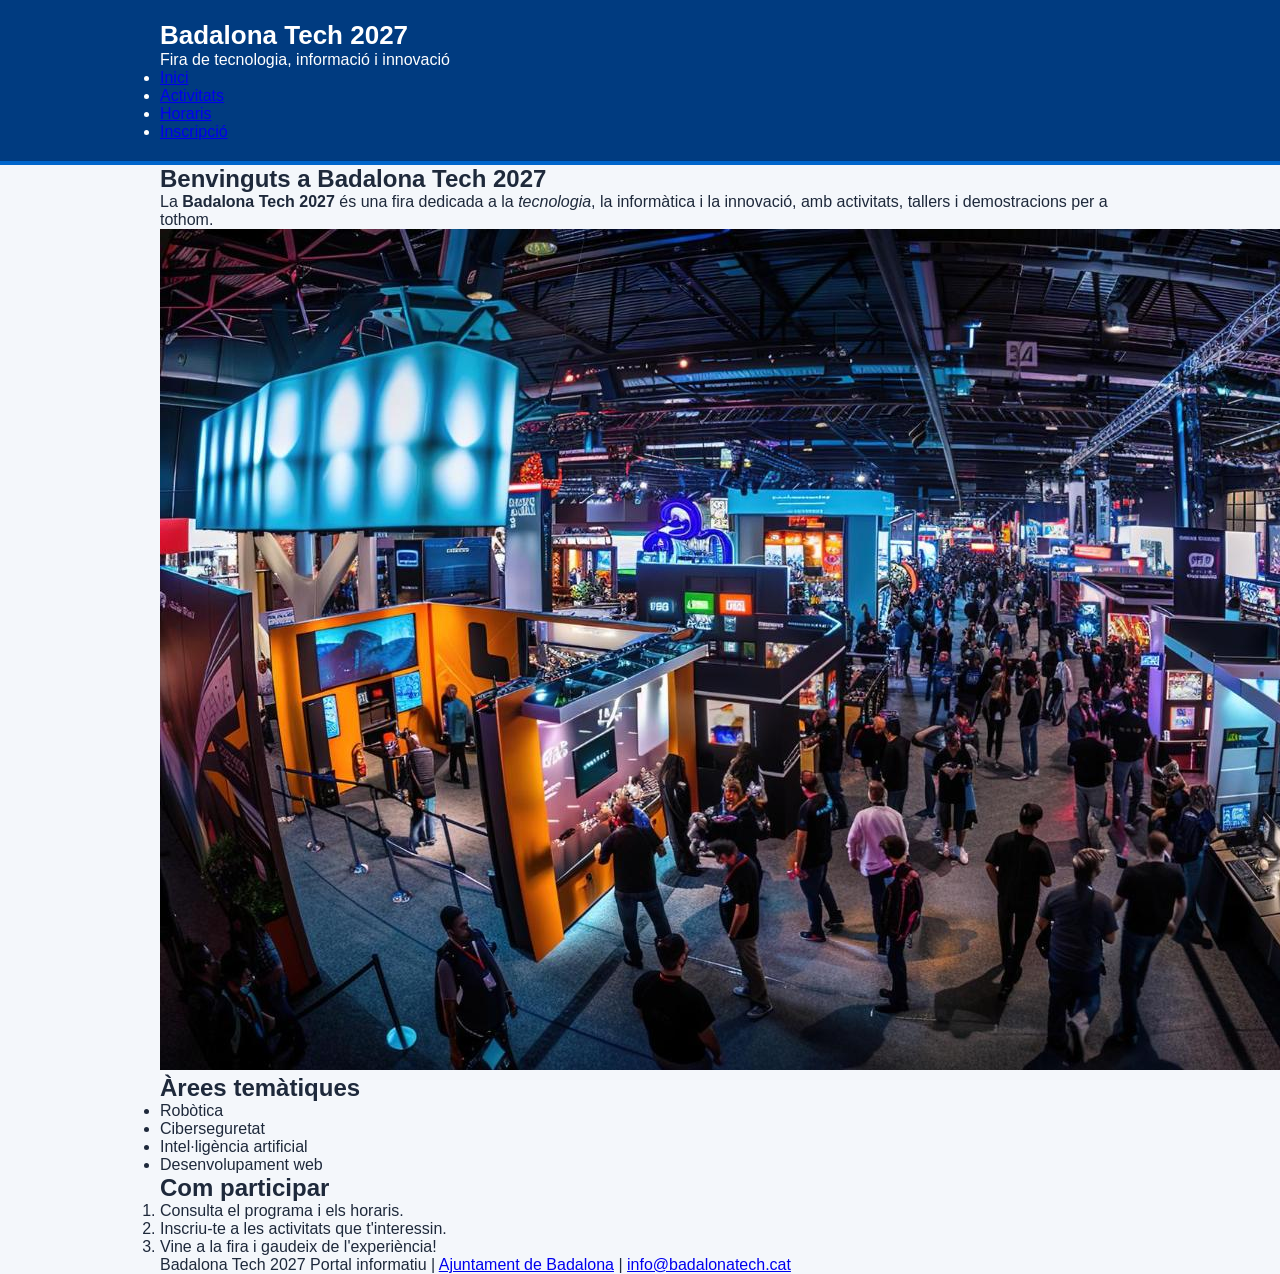
<file: index.html>
<!DOCTYPE html>
<html lang="es">
<head>
    <meta charset="UTF-8">
    <meta name="viewport" content="width=device-width, initial-scale=1.0">
    <title>Badalona Tech 2027 - Inici</title>
    <link rel="stylesheet" href="/carpeta-css/styles.css">
</head>
<body>

    <header class="capcalera">
        <div class="contenidor capcalera-contingut">
            <div class="marca">
                <span class="titol-web">Badalona Tech 2027</span>
                <p class="subtitol-web">Fira de tecnologia, informació i innovació</p>
            </div>

            <nav class="menu-navegacio">
                <ul>
                    <li><a href="index.html" class="actiu">Inici</a></li>
                    <li><a href="activitats.html">Activitats</a></li>
                    <li><a href="horaris.html">Horaris</a></li>
                    <li><a href="inscripcio.html">Inscripció</a></li>
                </ul>
            </nav>
        </div>
    </header>

        <main class="contenidor">
        <section class="presentacio">
            <div class="presentacio-text">
                <h1>Benvinguts a Badalona Tech 2027</h1>
                <p>
                    La <strong>Badalona Tech 2027</strong> és una fira dedicada a la <em>tecnologia</em>, 
                    la informàtica i la innovació, amb activitats, tallers i demostracions per a tothom.
                </p>
            </div>
            <div class="presentacio-imatge">
                <img src="/carpeta-img/fira.jpg" alt="Pavelló principal de la fira tecnològica Badalona Tech 2027 amb estands i visitants">
            </div>
        </section>

        <div class="cloumnes-inici">
            <section class="targeta-inici">
                <h2>Àrees temàtiques</h2>
                <div class="targeta-cos">
                    <ul class="llista-arees">
                        <li>Robòtica</li>
                        <li>Ciberseguretat</li>
                        <li>Intel·ligència artificial</li>
                        <li>Desenvolupament web</li>
                    </ul>
        </div>
    </section>

                <section class="targeta-inici">
                <h2>Com participar</h2>
                <div class="targeta-cos">
                    <ol class="llista-passos">
                        <li>Consulta el programa i els horaris.</li>
                        <li>Inscriu-te a les activitats que t'interessin.</li>
                        <li>Vine a la fira i gaudeix de l'experiència!</li>
                    </ol>
                </div>
            </section>
        </div>
    </main>

        <footer class="peu-pagina">
        <div class="contenidor peu-contingut">
            <span>Badalona Tech 2027 Portal informatiu</span>
            <span>|</span>
            <a href="https://www.badalona.cat" target="_blank">Ajuntament de Badalona</a>
            <span>|</span>
            <a href="mailto:info@badalonatech.cat">info@badalonatech.cat</a>
        </div>
    </footer>



</body>
</html>
</file>
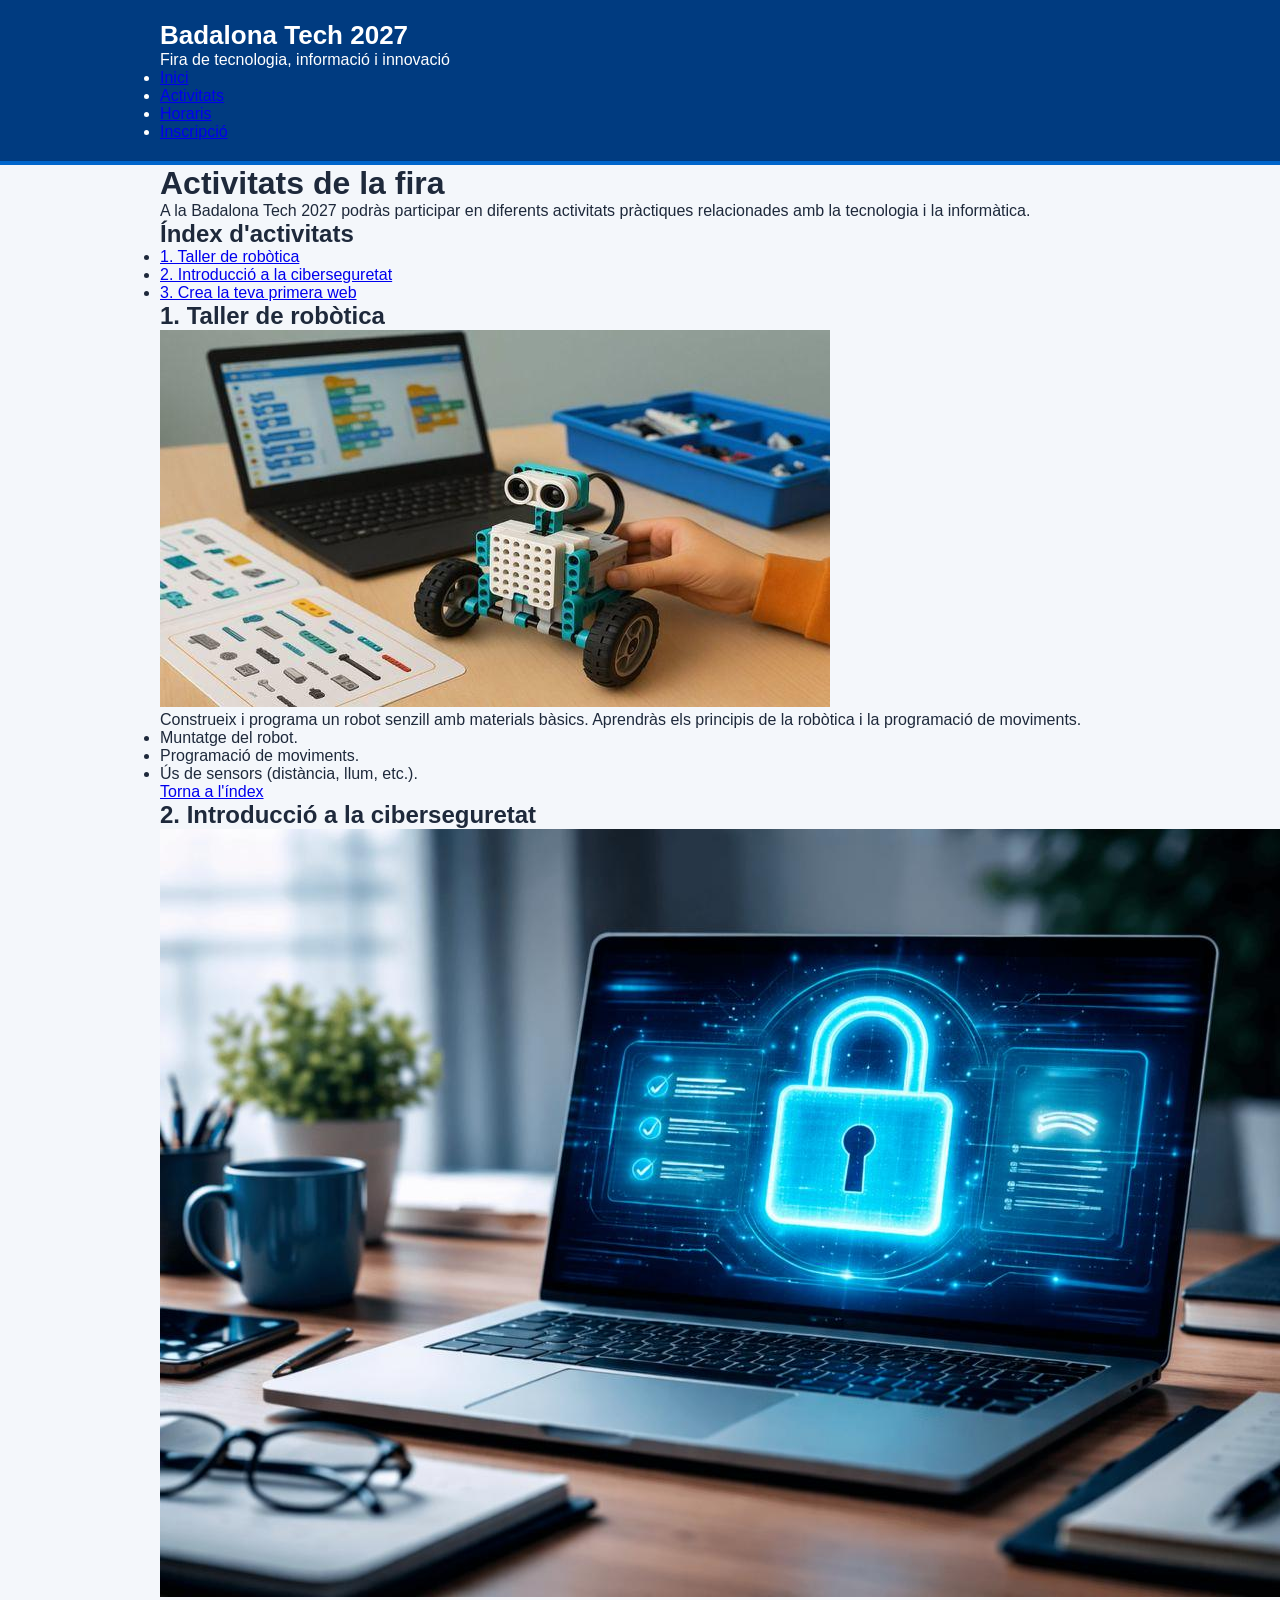
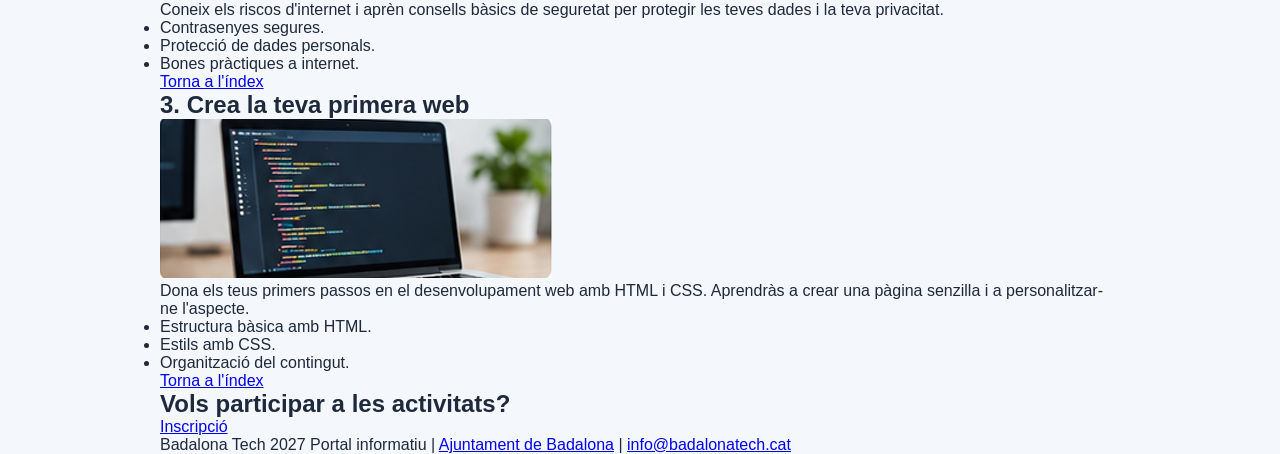
<file: activitats.html>
<!DOCTYPE html>
<html lang="es">
<head>
    <meta charset="UTF-8">
    <meta name="viewport" content="width=device-width, initial-scale=1.0">
    <title>Badalona Tech 2027 - Activitats</title>
    <link rel="stylesheet" href="/carpeta-css/styles.css">
</head>
<body>

    <header class="capcalera">
        <div class="contenidor capcalera-contingut">
            <div class="marca">
                <span class="titol-web">Badalona Tech 2027</span>
                <p class="subtitol-web">Fira de tecnologia, informació i innovació</p>
            </div>

            <nav class="menu-navegacio">
                <ul>
                    <li><a href="index.html">Inici</a></li>
                    <li><a href="activitats.html" class="actiu">Activitats</a></li>
                    <li><a href="horaris.html">Horaris</a></li>
                    <li><a href="inscripcio.html">Inscripció</a></li>
                </ul>
            </nav>
        </div>
    </header>

        <main class="contenidor">
        <h1>Activitats de la fira</h1>
        <p class="intro-pagina">
            A la Badalona Tech 2027 podràs participar en diferents activitats pràctiques relacionades amb la tecnologia i la informàtica.
        </p>

        <section id="index-activitats" class="caixa-index">
            <h2>Índex d'activitats</h2>
            <ul>
                <li><a href="#robotica">1. Taller de robòtica</a></li>
                <li><a href="#ciberseguretat">2. Introducció a la ciberseguretat</a></li>
                <li><a href="#web">3. Crea la teva primera web</a></li>
            </ul>
        </section>

        <section id="robotica" class="targeta-activitat">
            <h2>1. Taller de robòtica</h2>
            <div class="activitat-cos">
                <img src="/carpeta-img/robotica.jpg" alt="Robot educatiu programat mitjançant blocs en un ordinador portàtil">
                <div class="activitat-info">
                    <p>Construeix i programa un robot senzill amb materials bàsics. Aprendràs els principis de la robòtica i la programació de moviments.</p>
                    <ul>
                        <li>Muntatge del robot.</li>
                        <li>Programació de moviments.</li>
                        <li>Ús de sensors (distància, llum, etc.).</li>
                    </ul>
                    <a href="#index-activitats" class="enllac-tornar">Torna a l'índex</a>
                </div>
            </div>
        </section>

        <section id="ciberseguretat" class="targeta-activitat">
            <h2>2. Introducció a la ciberseguretat</h2>
            <div class="activitat-cos">
                <img src="/carpeta-img/ciberseguretat.jpg" alt="Ordinador portàtil amb un cadenat digital que simbolitza la ciberseguretat">
                <div class="activitat-info">
                    <p>Coneix els riscos d'internet i aprèn consells bàsics de seguretat per protegir les teves dades i la teva privacitat.</p>
                    <ul>
                        <li>Contrasenyes segures.</li>
                        <li>Protecció de dades personals.</li>
                        <li>Bones pràctiques a internet.</li>
                    </ul>
                    <a href="#index-activitats" class="enllac-tornar">Torna a l'índex</a>
                </div>
            </div>
        </section>

        <section id="web" class="targeta-activitat">
            <h2>3. Crea la teva primera web</h2>
            <div class="activitat-cos">
                <img src="/carpeta-img/Laptophtml.png" al="Ordenador portatil"> 
                <div class="activitat-info">
                    <p>Dona els teus primers passos en el desenvolupament web amb HTML i CSS. Aprendràs a crear una pàgina senzilla i a personalitzar-ne l'aspecte.</p>
                    <ul>
                        <li>Estructura bàsica amb HTML.</li>
                        <li>Estils amb CSS.</li>
                        <li>Organització del contingut.</li>
                    </ul>
                    <a href="#index-activitats" class="enllac-tornar">Torna a l'índex</a>
                </div>
            </div>
        </section>

        <section class="crida-inscripcio">
            <h2>Vols participar a les activitats?</h2>
            <a href="inscripcio.html" class="boto-principal">Inscripció</a>
        </section>
    </main>
    
    <footer class="peu-pagina">
        <div class="contenidor peu-contingut">
            <span>Badalona Tech 2027 Portal informatiu</span>
            <span>|</span>
            <a href="https://www.badalona.cat" target="_blank">Ajuntament de Badalona</a>
            <span>|</span>
            <a href="mailto:info@badalonatech.cat">info@badalonatech.cat</a>
        </div>
    </footer>

</body>
</html>
</file>
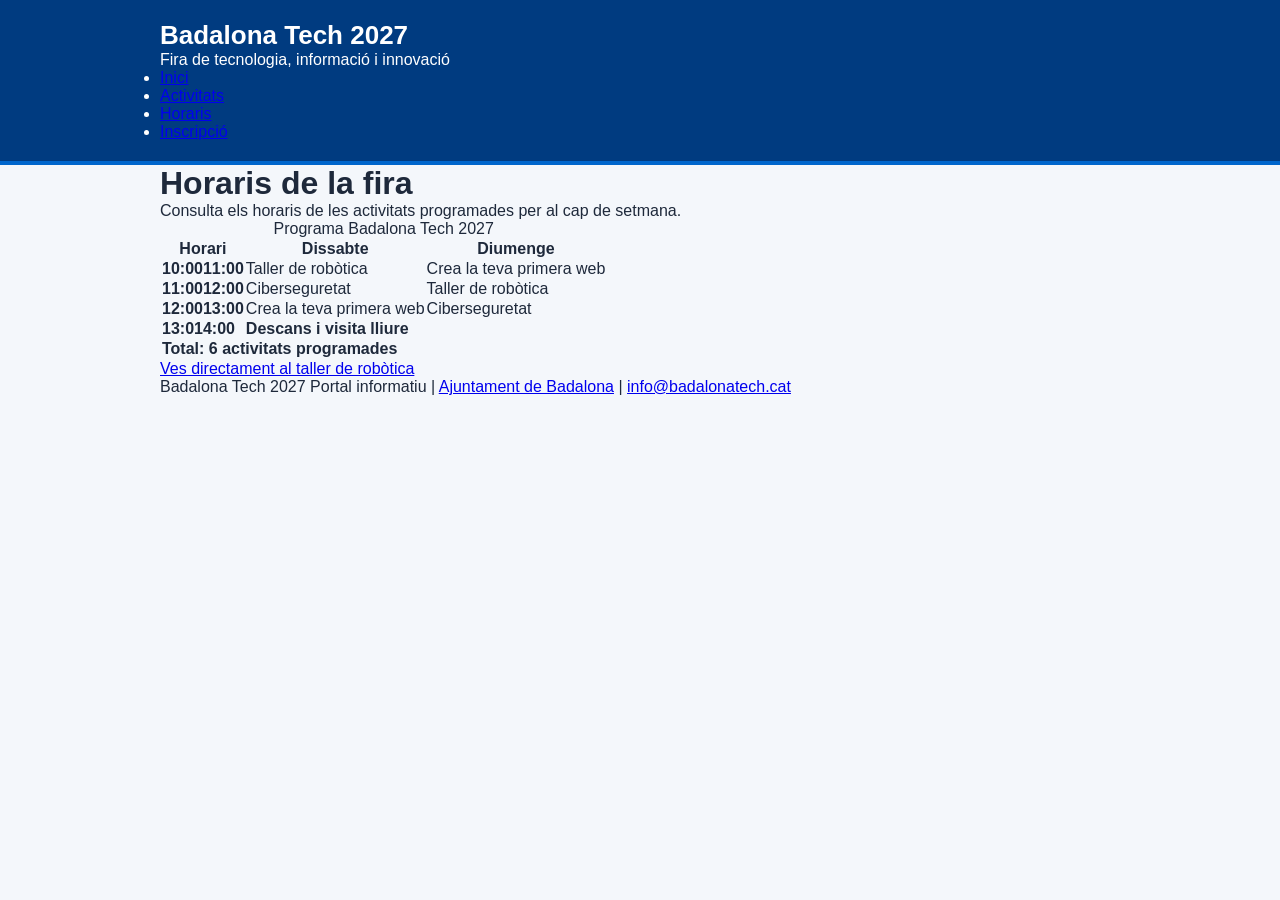
<file: horaris.html>
<!DOCTYPE html>
<html lang="es">
<head>
    <meta charset="UTF-8">
    <meta name="viewport" content="width=device-width, initial-scale=1.0">
    <title>Horaris - Badalona Tech 2027</title>
    <link rel="stylesheet" href="/carpeta-css/styles.css">
</head>
<body>

    <header class="capcalera">
        <div class="contenidor capcalera-contingut">
            <div class="marca">
                <span class="titol-web">Badalona Tech 2027</span>
                <p class="subtitol-web">Fira de tecnologia, informació i innovació</p>
            </div>

            <nav class="menu-navegacio">
                <ul>
                    <li><a href="index.html">Inici</a></li>
                    <li><a href="activitats.html">Activitats</a></li>
                    <li><a href="horaris.html" class="actiu">Horaris</a></li>
                    <li><a href="inscripcio.html">Inscripció</a></li>
                </ul>
            </nav>
        </div>
    </header>

        <main class="contenidor">
        <h1>Horaris de la fira</h1>
        <p class="intro-pagina">
            Consulta els horaris de les activitats programades per al cap de setmana.
        </p>

        <section class="seccio-taula">
            <table class="taula-horaris">
                <caption>Programa Badalona Tech 2027</caption>
                <thead>
                    <tr>
                        <th>Horari</th>
                        <th>Dissabte</th>
                        <th>Diumenge</th>
                    </tr>
                </thead>
                <tbody>
                    <tr>
                        <td><strong>10:0011:00</strong></td>
                        <td>Taller de robòtica</td>
                        <td>Crea la teva primera web</td>
                    </tr>
                    <tr>
                        <td><strong>11:0012:00</strong></td>
                        <td>Ciberseguretat</td>
                        <td>Taller de robòtica</td>
                    </tr>
                    <tr>
                        <td><strong>12:0013:00</strong></td>
                        <td>Crea la teva primera web</td>
                        <td>Ciberseguretat</td>
                    </tr>
                    <tr class="fila-descans">
                        <td><strong>13:014:00</strong></td>
                        <td colspan="2"><strong>Descans i visita lliure</strong></td>
                    </tr>
                </tbody>
                <tfoot>
                    <tr>
                        <td colspan="3"><strong>Total: 6 activitats programades</strong></td>
                    </tr>
                </tfoot>
            </table>

            <p class="enllac-peu-taula">
                <a href="activitats.html#robotica"> Ves directament al taller de robòtica</a>
            </p>
        </section>
    </main>

        <footer class="peu-pagina">
        <div class="contenidor peu-contingut">
            <span>Badalona Tech 2027 Portal informatiu</span>
            <span>|</span>
            <a href="https://www.badalona.cat" target="_blank">Ajuntament de Badalona</a>
            <span>|</span>
            <a href="mailto:info@badalonatech.cat">info@badalonatech.cat</a>
        </div>
    </footer>

</body>
</html>
</file>
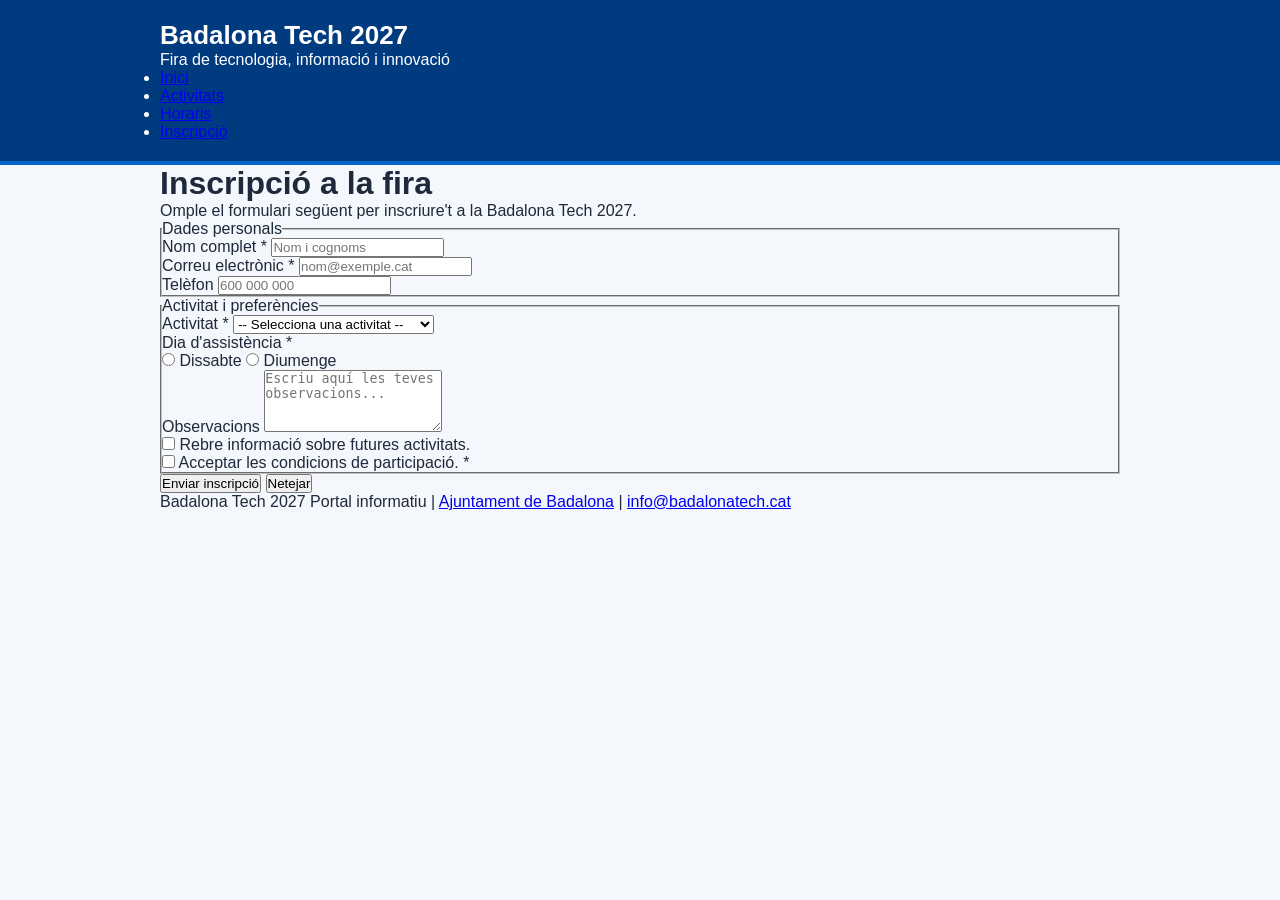
<file: inscripcio.html>
<!DOCTYPE html>
<html lang="es">
<head>
    <meta charset="UTF-8">
    <meta name="viewport" content="width=device-width, initial-scale=1.0">
    <title>Badalona Tech 2027 - Inici</title>
    <link rel="stylesheet" href="/carpeta-css/styles.css">
</head>
<body>

    <header class="capcalera">
        <div class="contenidor capcalera-contingut">
            <div class="marca">
                <span class="titol-web">Badalona Tech 2027</span>
                <p class="subtitol-web">Fira de tecnologia, informació i innovació</p>
            </div>

            <nav class="menu-navegacio">
                <ul>
                    <li><a href="index.html" class="actiu">Inici</a></li>
                    <li><a href="activitats.html">Activitats</a></li>
                    <li><a href="horaris.html">Horaris</a></li>
                    <li><a href="inscripcio.html">Inscripció</a></li>
                </ul>
            </nav>
        </div>
    </header>

        <main class="contenidor">
        <h1>Inscripció a la fira</h1>
        <p class="intro-pagina">
            Omple el formulari següent per inscriure't a la Badalona Tech 2027.
        </p>

        <form action="#" method="post" class="formulari-inscripcio">
            <fieldset>
                <legend>Dades personals</legend>

                <div class="fila-formulari">
                    <div class="camp-formulari">
                        <label for="nom">Nom complet <span class="obligatori">*</span></label>
                        <input type="text" id="nom" name="nom" placeholder="Nom i cognoms" required>
                    </div>

                    <div class="camp-formulari">
                        <label for="correu">Correu electrònic <span class="obligatori">*</span></label>
                        <input type="email" id="correu" name="correu" placeholder="nom@exemple.cat" required>
                    </div>
                </div>

                                <div class="camp-formulari camp-mig">
                    <label for="telefon">Telèfon</label>
                    <input type="tel" id="telefon" name="telefon" placeholder="600 000 000">
                </div>
            </fieldset>

            <fieldset>
                <legend>Activitat i preferències</legend>

                <div class="fila-formulari">
                    <div class="camp-formulari">
                        <label for="activitat">Activitat <span class="obligatori">*</span></label>
                        <select id="activitat" name="activitat" required>
                            <option value="">-- Selecciona una activitat --</option>
                            <option value="robotica">Taller de robòtica</option>
                            <option value="ciberseguretat">Introducció a la ciberseguretat</option>
                            <option value="web">Crea la teva primera web</option>
                        </select>
                    </div>

                    <div class="camp-formulari">
                        <span class="etiqueta-grup">Dia d'assistència <span class="obligatori">*</span></span>
                        <div class="opcions-radio">
                            <label for="dissabte">
                                <input type="radio" id="dissabte" name="dia" value="dissabte" required> Dissabte
                            </label>
                            <label for="diumenge">
                                <input type="radio" id="diumenge" name="dia" value="diumenge" required> Diumenge
                            </label>
                        </div>
                    </div>
                </div>

                <div class="camp-formulari">
                    <label for="observacions">Observacions</label>
                    <textarea id="observacions" name="observacions" rows="4" placeholder="Escriu aquí les teves observacions..."></textarea>
                </div>

                <div class="opcions-checkbox">
                    <label for="info">
                        <input type="checkbox" id="info" name="info"> Rebre informació sobre futures activitats.
                    </label>
                </div>

                <div class="opcions-checkbox">
                    <label for="condicions">
                        <input type="checkbox" id="condicions" name="condicions" required> Acceptar les condicions de participació. <span class="obligatori">*</span>
                    </label>
                </div>
            </fieldset>

            <div class="botons-formulari">
                <button type="submit" class="boto-principal">Enviar inscripció</button>
                <button type="reset" class="boto-secundari">Netejar</button>
            </div>
        </form>
    </main>

    <footer class="peu-pagina">
        <div class="contenidor peu-contingut">
            <span>Badalona Tech 2027 Portal informatiu</span>
            <span>|</span>
            <a href="https://www.badalona.cat" target="_blank">Ajuntament de Badalona</a>
            <span>|</span>
            <a href="mailto:info@badalonatech.cat">info@badalonatech.cat</a>
        </div>
    </footer>

</body>
</html>
</file>
<file: carpeta-css/styles.css>
* {
    box-sizing: border-box;
    margin: 0;
    padding: 0;
}

body {
    font-family: Arial, Helvetica, sans-serif;
    background-color: #f4f7fb;
    color: #1e293b;
}

.contenidor {
    max-width: 1000px;
    margin: 0 auto;
    padding: 0 20px;
}


.capcalera {
    background-color: #003b80;
    color: #ffffff;
    padding: 20px 0;
    border-bottom: 4px solid #0066cc;
}

.capcalera-contingut {
  justify-content: space-between;
    align-items: center;
    gap: 15px;
}

.titol-web {
    font-size: 26px;
    font-weight: bold;
}
</file>
